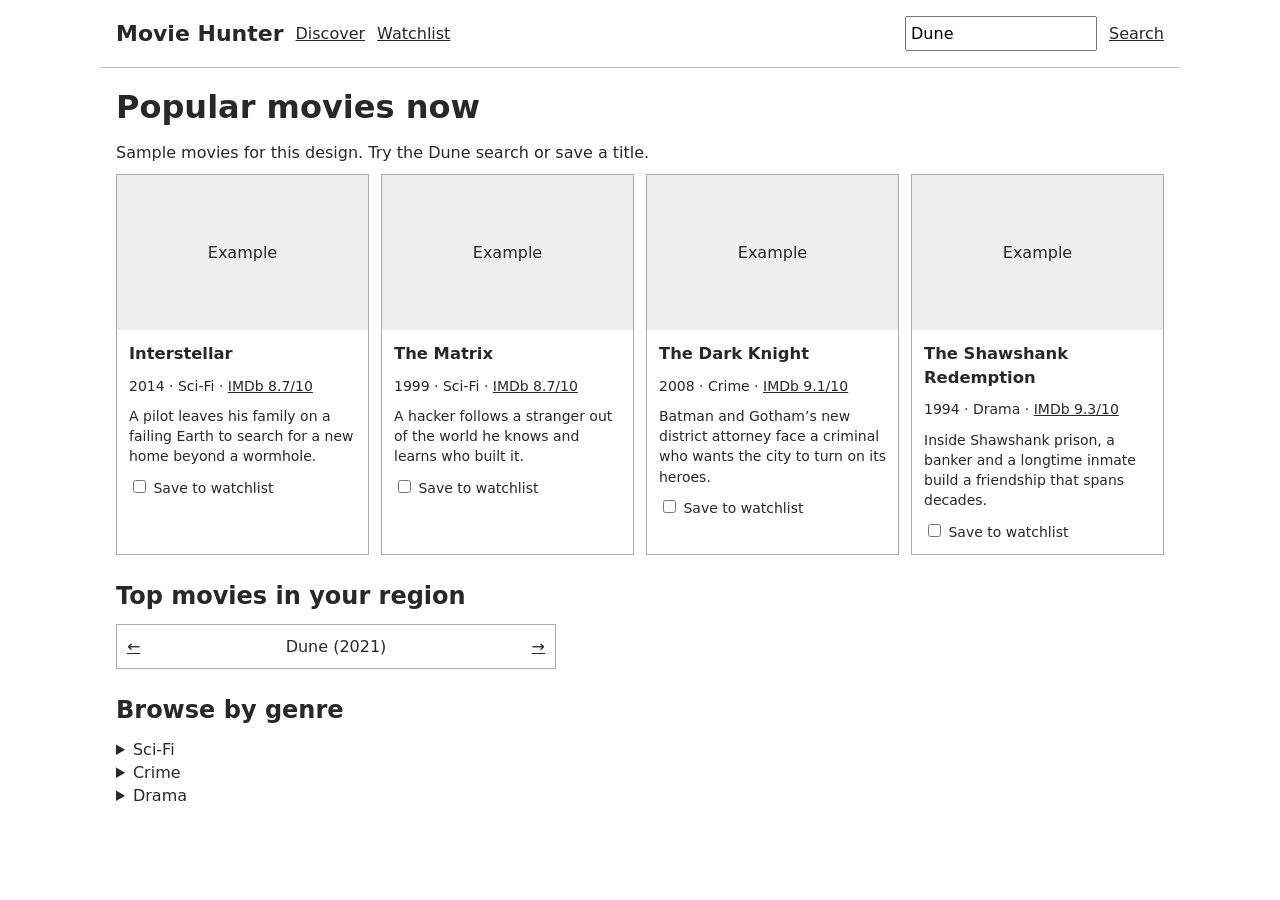
<file: Screen Design/index.html>
<!doctype html>
<html lang="en">
<head>
  <meta charset="utf-8">
  <meta name="viewport" content="width=device-width, initial-scale=1">
  <title>Movie Hunter</title>
  <link rel="stylesheet" href="style.css">
</head>
<body>
  <header class="wrap">
    <a class="brand" href="#discover">Movie Hunter</a>
    <nav aria-label="Main navigation">
      <a href="#discover">Discover</a>
      <a href="#watchlist">Watchlist</a>
    </nav>
    <div class="search" role="search">
      <input type="search" value="Dune" readonly aria-label="Example search for Dune">
      <a href="#results">Search</a> </div>
  </header>
  <main class="wrap">
    <h1 id="discover">Popular movies now</h1>
    <h1 id="results">Search results for “Dune”</h1>
    <h1 id="watchlist">Your watchlist</h1>
    <p class="demo-note">Sample movies for this design. Try the Dune search or save a title.</p>
    <p class="empty">Your watchlist is empty. <a href="#discover">Browse movies</a></p>
    <div class="cards">
      <article class="featured">
        <div class="poster" aria-hidden="true">Example</div>
        <div class="body">
          <h3>Interstellar</h3>
        <p>2014 · Sci-Fi · <a href="https://www.imdb.com/title/tt0816692/ratings/">IMDb 8.7/10</a></p>
          <p>A pilot leaves his family on a failing Earth to search for a new home beyond a wormhole.</p>
          <label><input class="saved" type="checkbox"> <span class="save-label">Save to watchlist</span><span class="remove-label">In watchlist (uncheck to remove)</span></label>
          <label class="watched"><input type="checkbox"> Watched</label>
        </div>
      </article>
      <article class="featured">
        <div class="poster" aria-hidden="true">Example</div>
        <div class="body">
          <h3>The Matrix</h3>
          <p>1999 · Sci-Fi · <a href="https://www.imdb.com/title/tt0133093/ratings/">IMDb 8.7/10</a></p>
          <p>A hacker follows a stranger out of the world he knows and learns who built it.</p>
          <label><input class="saved" type="checkbox"> <span class="save-label">Save to watchlist</span><span class="remove-label">In watchlist (uncheck to remove)</span></label>
          <label class="watched"><input type="checkbox"> Watched</label>
        </div>
      </article>
      <article class="featured">
        <div class="poster" aria-hidden="true">Example</div>
        <div class="body">
          <h3>The Dark Knight</h3>
          <p>2008 · Crime · <a href="https://www.imdb.com/title/tt0468569/ratings/">IMDb 9.1/10</a></p>
          <p>Batman and Gotham’s new district attorney face a criminal who wants the city to turn on its heroes.</p>
          <label><input class="saved" type="checkbox"> <span class="save-label">Save to watchlist</span><span class="remove-label">In watchlist (uncheck to remove)</span></label>
          <label class="watched"><input type="checkbox"> Watched</label>
        </div>
      </article>
      <article class="featured">
        <div class="poster" aria-hidden="true">Example</div>
        <div class="body">
          <h3>The Shawshank Redemption</h3>
          <p>1994 · Drama · <a href="https://www.imdb.com/title/tt0111161/ratings/">IMDb 9.3/10</a></p>
          <p>Inside Shawshank prison, a banker and a longtime inmate build a friendship that spans decades.</p>
          <label><input class="saved" type="checkbox"> <span class="save-label">Save to watchlist</span><span class="remove-label">In watchlist (uncheck to remove)</span></label>
          <label class="watched"><input type="checkbox"> Watched</label>
        </div>
      </article>
      <article class="dune">
        <div class="poster" aria-hidden="true">Example</div>
        <div class="body">
          <h3>Dune</h3>
          <p>2021 · Sci-Fi · <a href="https://www.imdb.com/title/tt1160419/ratings/">IMDb 8.0/10</a></p>
          <p>Paul Atreides travels to Arrakis as rival houses compete for control of its spice.</p>
          <label><input class="saved" type="checkbox"> <span class="save-label">Save to watchlist</span><span class="remove-label">In watchlist (uncheck to remove)</span></label>
          <label class="watched"><input type="checkbox"> Watched</label>
        </div>
      </article>
      <article class="dune">
        <div class="poster" aria-hidden="true">Example</div>
        <div class="body">
          <h3>Dune</h3>
          <p>1984 · Sci-Fi · <a href="https://www.imdb.com/title/tt0087182/ratings/">IMDb 6.2/10</a></p>
          <p>David Lynch’s adaptation follows a young heir into a struggle over a desert planet.</p>
          <label><input class="saved" type="checkbox"> <span class="save-label">Save to watchlist</span><span class="remove-label">In watchlist (uncheck to remove)</span></label>
          <label class="watched"><input type="checkbox"> Watched</label>
        </div>
      </article>
    </div>
    <div class="browse">
      <section>
        <h2>Top movies in your region</h2>
        <div class="carousel" aria-label="Sample regional picks">
          <p id="pick-1"><a href="#pick-3" aria-label="Previous movie">←</a> Dune (2021) <a href="#pick-2" aria-label="Next movie">→</a></p>
          <p id="pick-2"><a href="#pick-1" aria-label="Previous movie">←</a> The Dark Knight (2008) <a href="#pick-3" aria-label="Next movie">→</a></p>
          <p id="pick-3"><a href="#pick-2" aria-label="Previous movie">←</a> The Matrix (1999) <a href="#pick-1" aria-label="Next movie">→</a></p>
        </div>
      </section>
      <section>
        <h2>Browse by genre</h2>
        <details><summary>Sci-Fi</summary><ul><li>Interstellar (2014)</li><li>The Matrix (1999)</li><li>Dune (1984)</li><li>Dune (2021)</li></ul></details>
        <details><summary>Crime</summary><p>The Dark Knight (2008)</p></details>
        <details><summary>Drama</summary><p>The Shawshank Redemption (1994)</p></details>
      </section>
    </div>
  </main>
</body>
</html>
</file>
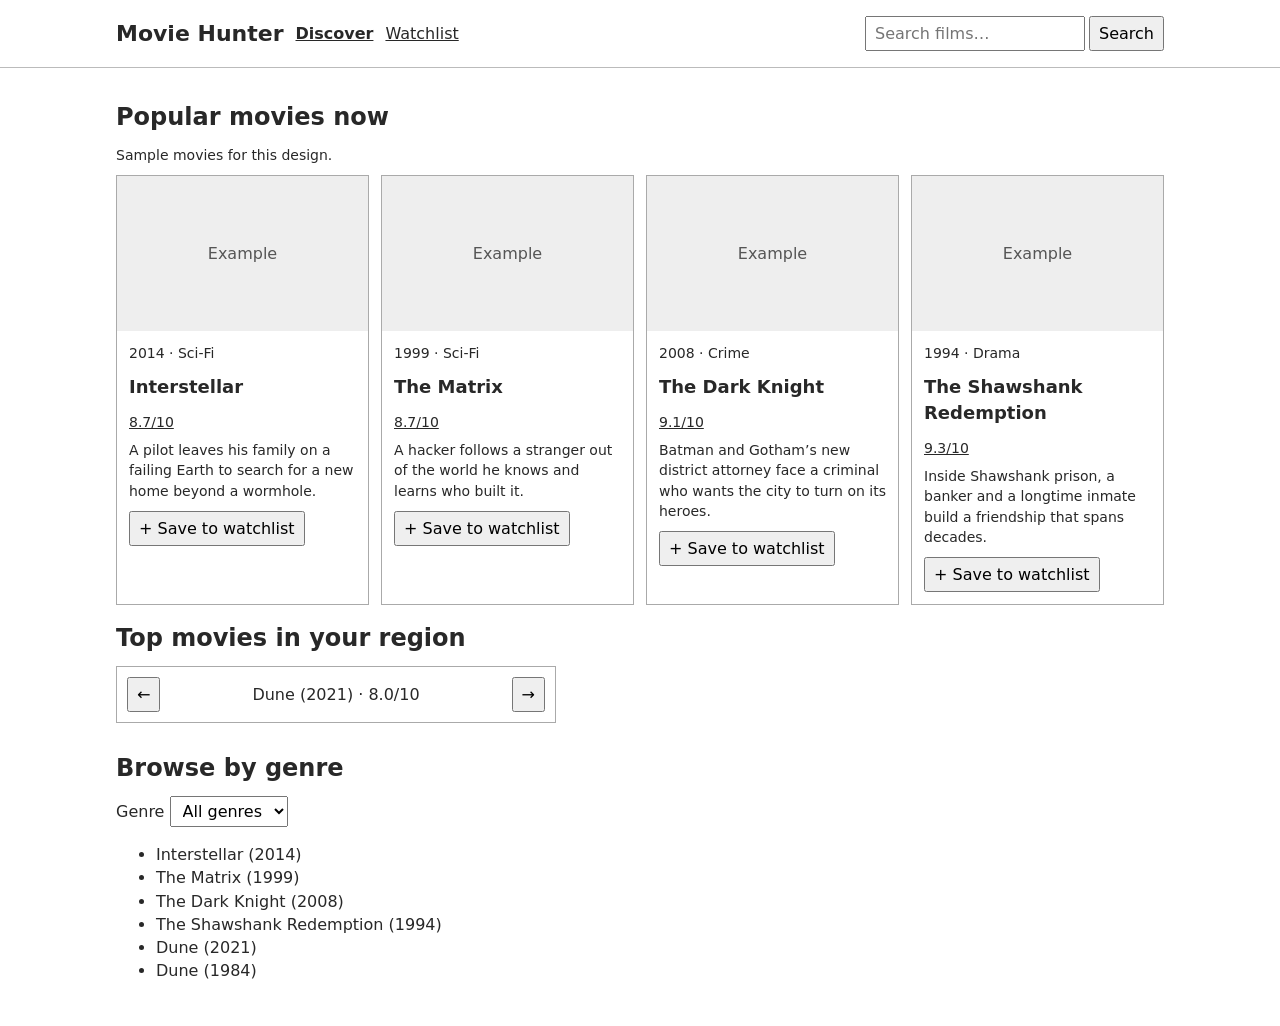
<file: Checkpoint One/Screen Design/index.html>
<!doctype html>
<html lang="en">
<head>
  <meta charset="utf-8">
  <meta name="viewport" content="width=device-width, initial-scale=1">
  <title>Movie Hunter · Discover</title>
  <link rel="stylesheet" href="style.css">
</head>
<body>
  <header><div class="wrap mast">
    <a class="brand" href="#search">Movie Hunter</a>
    <nav aria-label="Main navigation">
      <a href="#search" id="search-link">Discover</a>
      <a href="#watchlist" id="list-link">Watchlist</a>
    </nav>
    <form id="search-form" role="search">
      <input id="query" type="search" aria-label="Movie title or release year" placeholder="Search films…" autocomplete="off">
      <button>Search</button>
    </form>
  </div></header>
  <main class="wrap">
    <section id="discover">
      <h1 id="heading">Popular movies now</h1>
      <p id="result-count" class="count" aria-live="polite"></p>
      <div id="results" class="cards"></div>
      <div id="browse">
        <section>
          <h2>Top movies in your region</h2>
          <div class="carousel">
            <button id="previous" aria-label="Previous regional movie">←</button>
            <p id="regional-film" aria-live="polite"></p>
            <button id="next" aria-label="Next regional movie">→</button>
          </div>
        </section>
        <section>
          <h2>Browse by genre</h2>
          <label for="genre">Genre</label>
          <select id="genre">
            <option>All genres</option><option>Sci-Fi</option><option>Drama</option><option>Crime</option>
          </select>
          <ul id="genre-films"></ul>
        </section>
      </div>
    </section>
    <section id="library" hidden>
      <h1>Your watchlist</h1><p id="list-count" class="count"></p><div id="saved" class="cards"></div>
    </section>
    <p role="status" id="notice"></p>
  </main>
  <dialog id="login" aria-labelledby="login-title">
    <form method="dialog"><button class="close" aria-label="Close sign-in">×</button></form>
    <h2 id="login-title">Sign in to Movie Hunter</h2>
    <p>Try the watchlist with a demo account. Your selections last until you reload this page.</p>
    <button class="primary" id="continue">Continue as demo viewer</button>
  </dialog>
  <template id="movie">
    <article>
      <div class="poster" aria-hidden="true">Example</div>
      <div class="body"><p class="metadata"></p><h2></h2><a class="rating" target="_blank" rel="noreferrer"></a><p class="summary"></p><div class="actions"></div></div>
    </article>
  </template>
  <script src="mockup.js"></script>
</body>
</html>
</file>
<file: Screen Design/style.css>
* { box-sizing: border-box; }
body { margin: 0; color: #282828; font: 16px/1.45 system-ui, sans-serif; }
.wrap { max-width: 1080px; margin: auto; padding: 16px; }
header, nav, .search { display: flex; flex-wrap: wrap; gap: 12px; align-items: center; }
header { border-bottom: 1px solid #bbb; }
.brand { font-size: 22px; font-weight: bold; text-decoration: none; }
.search { margin-left: auto; }
.search input { width: 12em; padding: 4px; font: inherit; }
a { color: inherit; }
h1, h2, h3, p { margin: 0 0 10px; }
section { margin-top: 24px; }
.cards { display: grid; grid-template-columns: repeat(auto-fit, minmax(min(200px, 100%), 1fr)); gap: 12px; }
article { max-width: 320px; border: 1px solid #aaa; }
.poster { display: grid; height: 155px; place-items: center; background: #eee; }
.body { padding: 12px; font-size: 14px; }
.carousel { max-width: 440px; border: 1px solid #aaa; padding: 10px; }
.carousel p { display: none; margin: 0; justify-content: space-between; }
.carousel p:target, .carousel:not(:has(:target)) p:first-child { display: flex; }
summary, label { cursor: pointer; }

/* set of cards does discover and the moive example and watchlist */
#results, #watchlist, .dune, .empty, .remove-label, .watched { display: none; }
#results:target, #watchlist:target, #results:target ~ .cards .dune { display: block; }
main:has(h1:target:not(#discover)) :is(#discover, .demo-note, .browse),
#results:target ~ .cards .featured,
#watchlist:target ~ .cards article:not(:has(.saved:checked)) { display: none; }
#watchlist:target ~ .cards article:has(.saved:checked),
#watchlist:target ~ .cards .watched,
main:not(:has(.saved:checked)) #watchlist:target ~ .empty { display: block; }
.saved:checked ~ .save-label { display: none; }
.saved:checked ~ .remove-label { display: inline; }

@media (max-width: 680px) {
  .search { width: 100%; margin: 0; }
}
</file>
<file: Checkpoint One/Screen Design/style.css>
* { box-sizing: border-box; }
body { margin: 0; font: 16px/1.45 system-ui, sans-serif; color: #282828; }
header { border-bottom: 1px solid #bbb; }
.wrap { max-width: 1080px; margin: auto; padding: 16px; }
.mast, nav, .actions, .carousel { display: flex; align-items: center; gap: 12px; flex-wrap: wrap; }
.brand { font-size: 22px; font-weight: bold; text-decoration: none; }
a { color: inherit; }
nav a[aria-current="page"] { font-weight: bold; }
#search-form { display: flex; margin-left: auto; gap: 4px; }
button, input, select { font: inherit; padding: 4px 8px; }
button { cursor: pointer; }
h1, h2, p { margin: 0 0 10px; }
main section { margin-block: 16px 28px; }
.cards { display: grid; grid-template-columns: repeat(auto-fit, minmax(min(200px, 100%), 1fr)); gap: 12px; }
article { border: 1px solid #aaa; max-width: 320px; }
.poster { height: 155px; display: grid; place-items: center; color: #555; background: #eee; }
.body { padding: 12px; }
.body h2 { font-size: 18px; }
.body p, .rating, .count { font-size: 14px; }
.rating { display: inline-block; margin-bottom: 8px; }
.carousel { max-width: 440px; justify-content: space-between; border: 1px solid #aaa; padding: 10px; }
.carousel p { margin: 0; text-align: center; flex: 1; }
dialog { max-width: min(360px, 90vw); }
.close { float: right; }
@media (max-width: 680px) {
  #search-form { width: 100%; order: 1; }
  #query { min-width: 0; flex: 1; }
}
</file>
